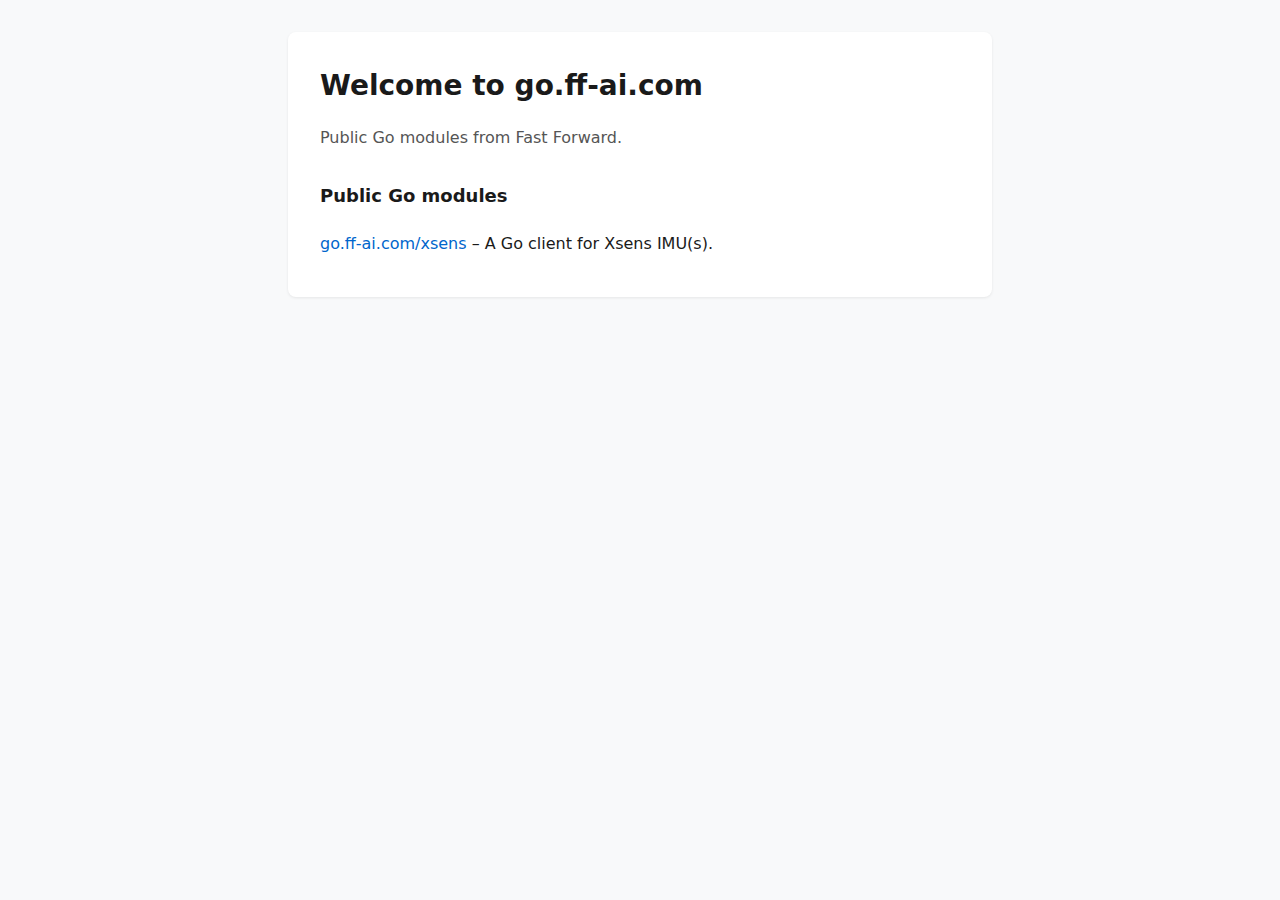
<file: index.html>
<!DOCTYPE html>
<html lang="en">

<head>
  <meta charset="UTF-8">
  <meta name="viewport" content="width=device-width, initial-scale=1.0">
  <title>go.ff-ai.com – Public Go modules</title>
  <link rel="stylesheet" href="style.css">
</head>

<body>
  <main>
    <h1>Welcome to go.ff-ai.com</h1>
    <p class="intro">Public Go modules from Fast Forward.</p>

    <h2>Public Go modules</h2>
    <ul class="modules">
      <!-- <li><a href="https://github.com/ff-ai/go.ff-ai.com">go.ff-ai.com</a> – This site</li> -->
      <!-- Add more modules here, e.g.:
      <li><a href="https://github.com/ff-ai/example">github.com/ff-ai/example</a> – Description</li>
      -->
      <li><a href="https://pkg.go.dev/go.ff-ai.com/xsens">go.ff-ai.com/xsens</a> – A Go client for Xsens IMU(s).</li>
    </ul>
  </main>
</body>

</html>
</file>
<file: style.css>
* {
  box-sizing: border-box;
}

body {
  font-family: system-ui, -apple-system, Segoe UI, Roboto, sans-serif;
  line-height: 1.6;
  color: #1a1a1a;
  background: #f8f9fa;
  margin: 0;
  padding: 2rem;
  max-width: 48rem;
  margin-left: auto;
  margin-right: auto;
}

main {
  background: #fff;
  padding: 2rem;
  border-radius: 8px;
  box-shadow: 0 1px 3px rgba(0,0,0,.08);
}

h1 {
  font-size: 1.75rem;
  font-weight: 700;
  margin-top: 0;
  margin-bottom: 0.5rem;
}

.intro {
  color: #555;
  margin-bottom: 2rem;
}

h2 {
  font-size: 1.125rem;
  font-weight: 600;
  margin-bottom: 0.75rem;
}

.modules {
  list-style: none;
  padding: 0;
  margin: 0;
}

.modules li {
  padding: 0.5rem 0;
  border-bottom: 1px solid #eee;
}

.modules li:last-child {
  border-bottom: none;
}

.modules a {
  color: #0066cc;
  text-decoration: none;
}

.modules a:hover {
  text-decoration: underline;
}

.modules a:focus {
  outline: 2px solid #0066cc;
  outline-offset: 2px;
}
</file>
